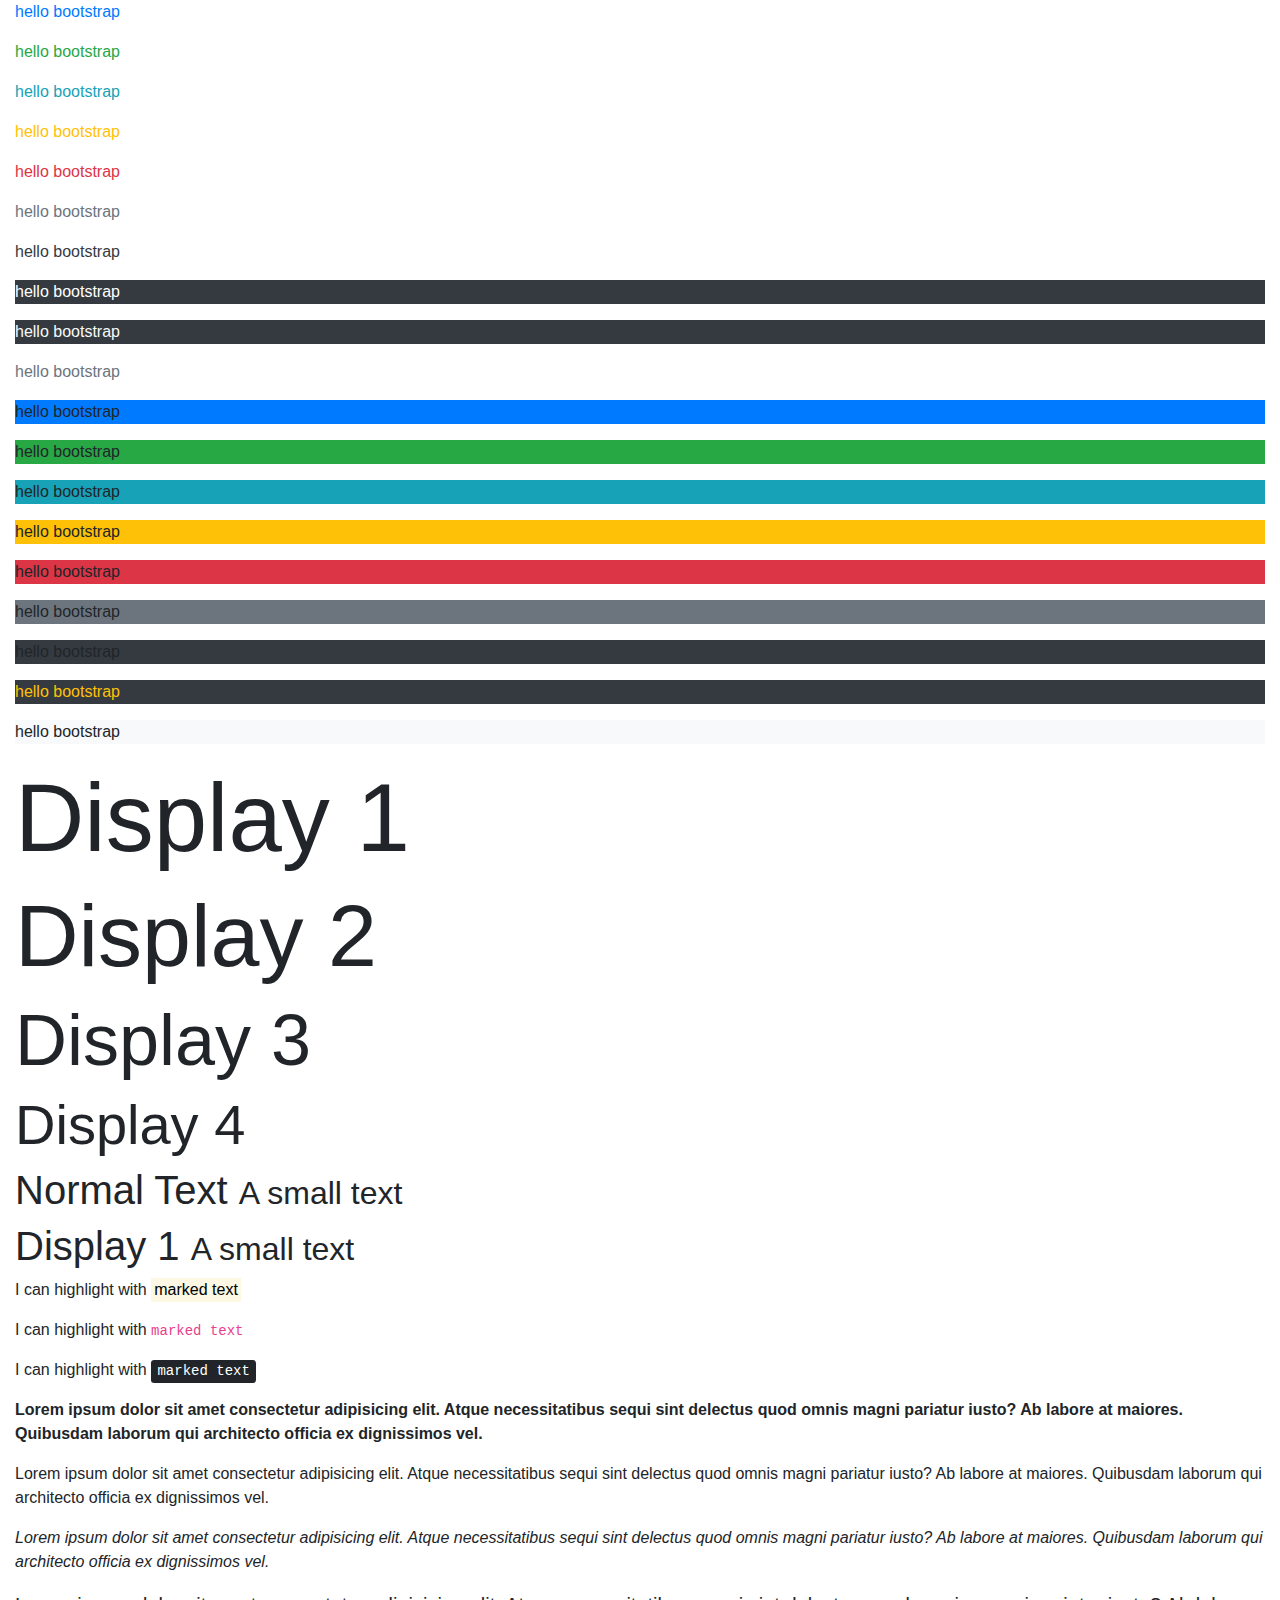
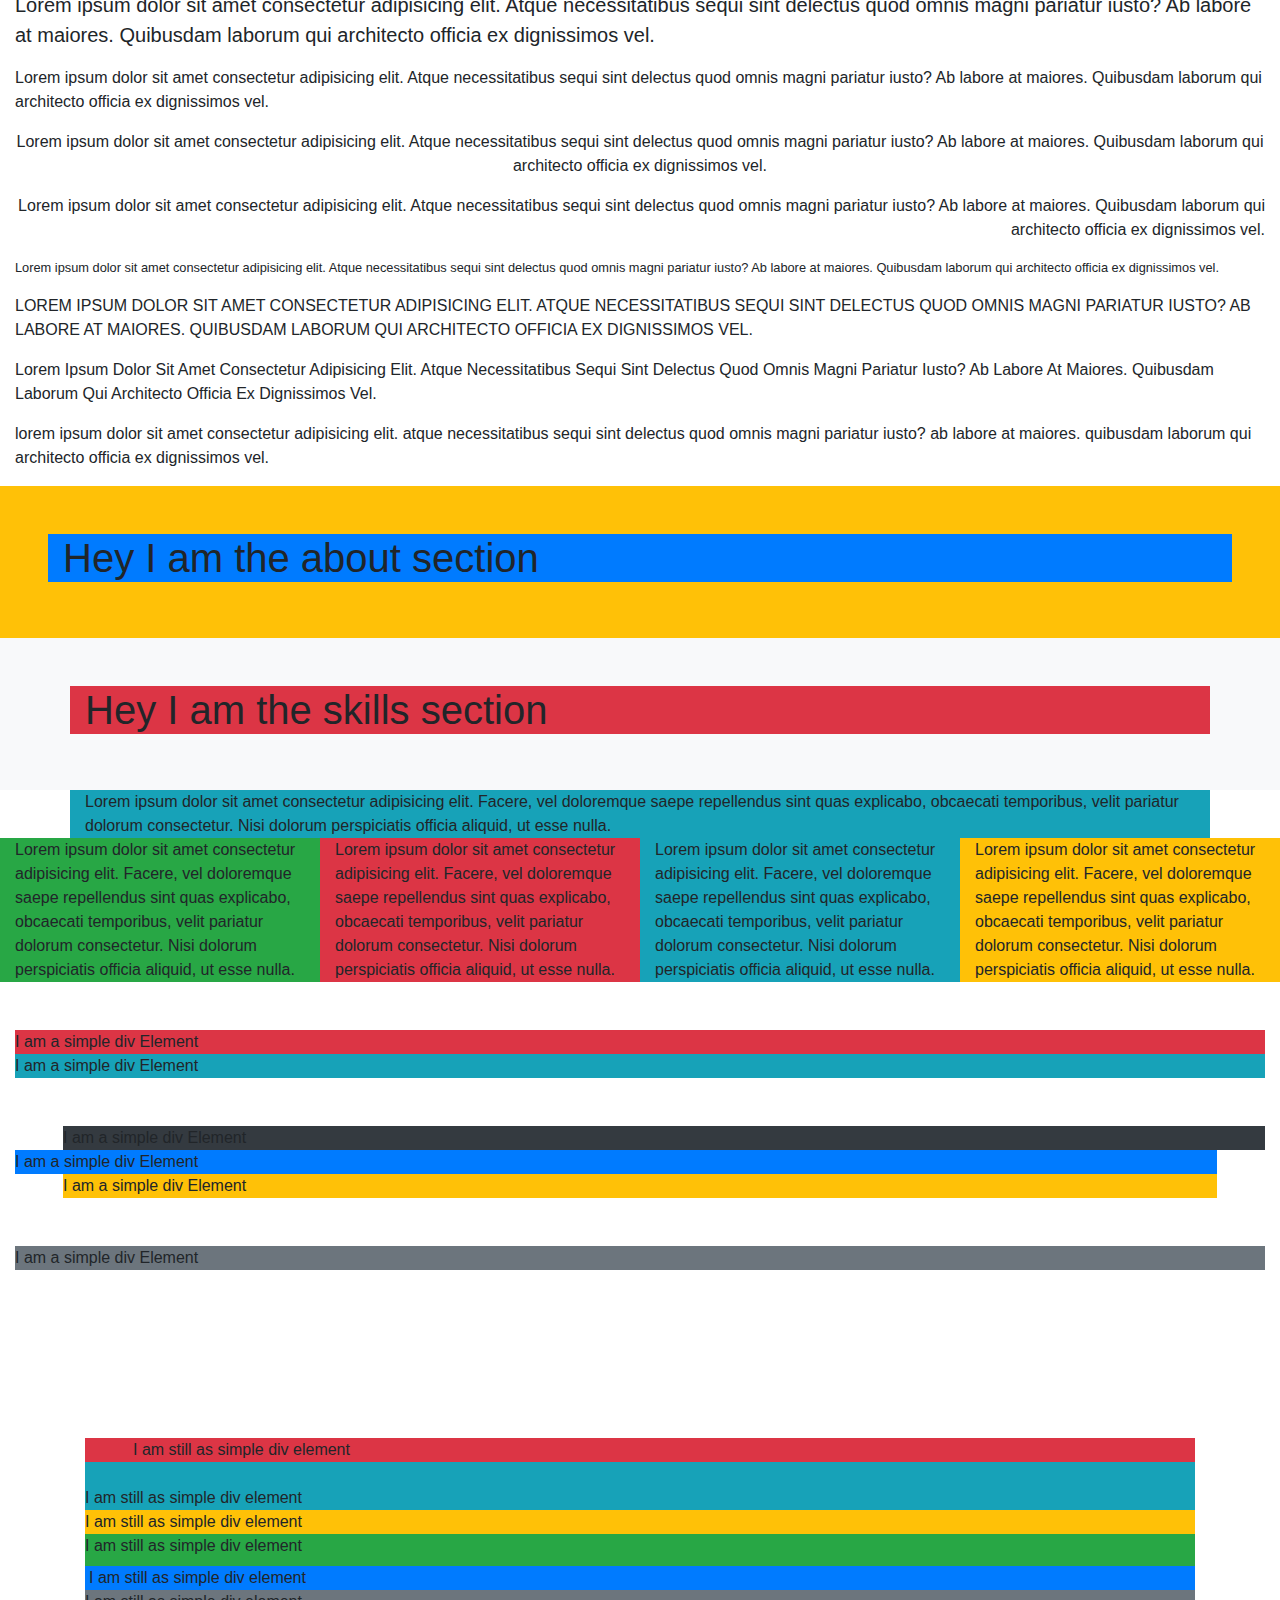
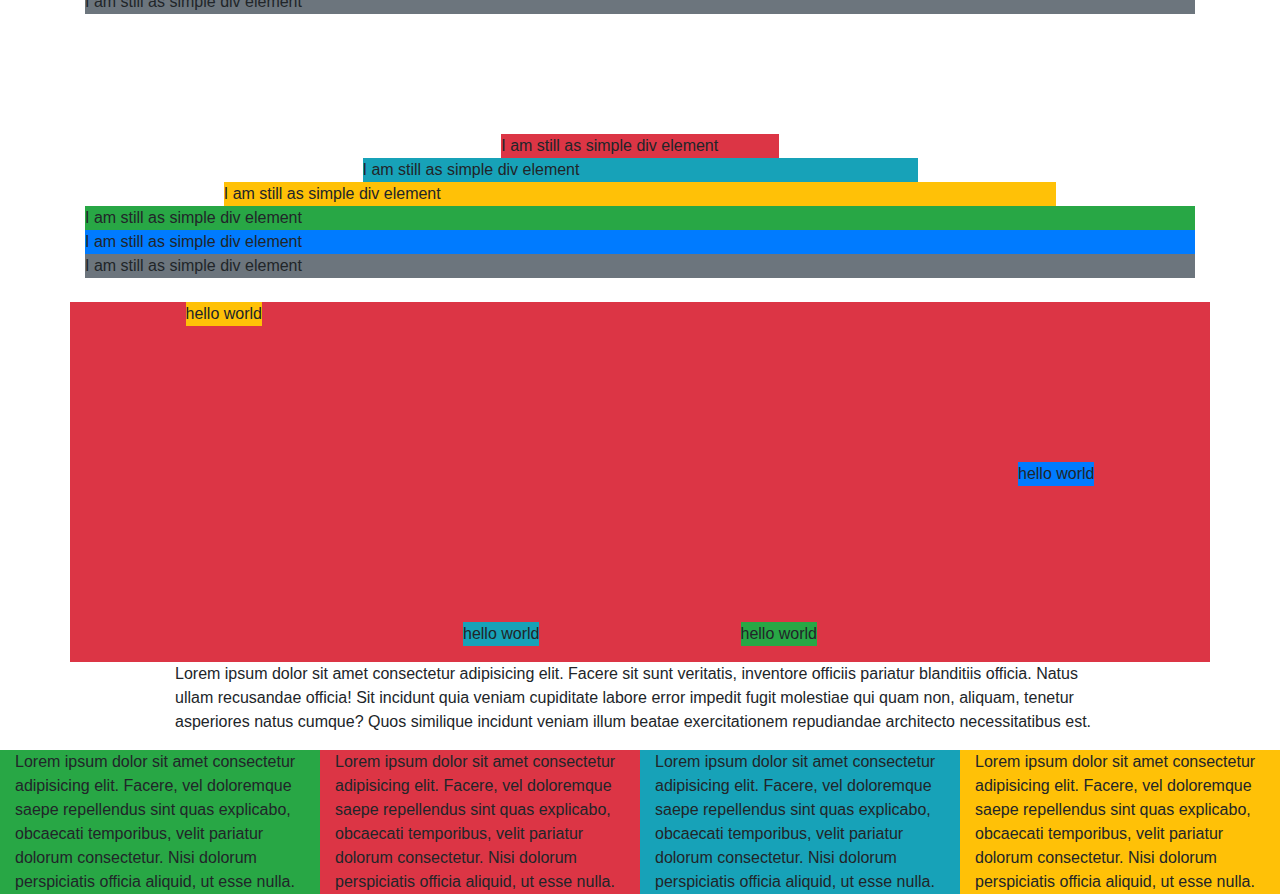
<file: bootstrap.html>
<html lang="en">
<head>
    <meta charset="UTF-8">
    <meta name="viewport" content="width=device-width, initial-scale=1.0">
    <meta http-equiv="X-UA-Compatible" content="ie=edge">
    <title>Bootstrap practice</title>
  <link rel="stylesheet" href="assets/css/bootstrap.css">
</head>
<style>
    .justify-content-around{
        min-height: 40vh;
    }
</style>
<body>
    <div class="container-fluid">
        <div class="row">
            <div class="col-md-12">
                <p class="text-primary">hello bootstrap</p>
                <p class="text-success">hello bootstrap</p>
                <p class="text-info">hello bootstrap</p>
                <p class="text-warning">hello bootstrap</p>
                <p class="text-danger">hello bootstrap</p>
                <p class="text-secondary">hello bootstrap</p>
                <p class="text-dark">hello bootstrap</p>
                <p class="text-white bg-dark">hello bootstrap</p>
                <p class="text-light bg-dark">hello bootstrap</p>
                <p class="text-muted">hello bootstrap</p>



                <p class="bg-primary">hello bootstrap</p>
                <p class="bg-success">hello bootstrap</p>
                <p class="bg-info">hello bootstrap</p>
                <p class="bg-warning">hello bootstrap</p>
                <p class="bg-danger">hello bootstrap</p>
                <p class="bg-secondary">hello bootstrap</p>
                <p class="bg-dark">hello bootstrap</p>
                <p class="bg-dark text-warning">hello bootstrap</p>
                <p class="bg-light">hello bootstrap</p>

                <h1 class="display-1">Display 1</h1>
                <h1 class="display-2">Display 2</h1>
                <h1 class="display-3">Display 3</h1>
                <h1 class="display-4">Display 4</h1>
                <h1>Normal Text <small>A small text</small></h1>
                <h1>Display 1 <small>A small text</small></h1>
               <p>I can highlight with <mark>marked text</mark></p>
               <p>I can highlight with <code>marked text</code></p>
               <p>I can highlight with <kbd>marked text</kbd></p>       
               <p class="font-weight-bold">Lorem ipsum dolor sit amet consectetur adipisicing elit. Atque necessitatibus sequi sint delectus quod omnis magni pariatur iusto? Ab labore at maiores. Quibusdam laborum qui architecto officia ex dignissimos vel.</p>
               <p class="font-weight-light">Lorem ipsum dolor sit amet consectetur adipisicing elit. Atque necessitatibus sequi sint delectus quod omnis magni pariatur iusto? Ab labore at maiores. Quibusdam laborum qui architecto officia ex dignissimos vel.</p>
               <p class="font-italic">Lorem ipsum dolor sit amet consectetur adipisicing elit. Atque necessitatibus sequi sint delectus quod omnis magni pariatur iusto? Ab labore at maiores. Quibusdam laborum qui architecto officia ex dignissimos vel.</p>
               <p class="lead">Lorem ipsum dolor sit amet consectetur adipisicing elit. Atque necessitatibus sequi sint delectus quod omnis magni pariatur iusto? Ab labore at maiores. Quibusdam laborum qui architecto officia ex dignissimos vel.</p>
               <p class="text-left">Lorem ipsum dolor sit amet consectetur adipisicing elit. Atque necessitatibus sequi sint delectus quod omnis magni pariatur iusto? Ab labore at maiores. Quibusdam laborum qui architecto officia ex dignissimos vel.</p>
               <p class="text-center">Lorem ipsum dolor sit amet consectetur adipisicing elit. Atque necessitatibus sequi sint delectus quod omnis magni pariatur iusto? Ab labore at maiores. Quibusdam laborum qui architecto officia ex dignissimos vel.</p>
               <p class="text-right">Lorem ipsum dolor sit amet consectetur adipisicing elit. Atque necessitatibus sequi sint delectus quod omnis magni pariatur iusto? Ab labore at maiores. Quibusdam laborum qui architecto officia ex dignissimos vel.</p>
               <p class="small">Lorem ipsum dolor sit amet consectetur adipisicing elit. Atque necessitatibus sequi sint delectus quod omnis magni pariatur iusto? Ab labore at maiores. Quibusdam laborum qui architecto officia ex dignissimos vel.</p>
               <p class="text-uppercase">Lorem ipsum dolor sit amet consectetur adipisicing elit. Atque necessitatibus sequi sint delectus quod omnis magni pariatur iusto? Ab labore at maiores. Quibusdam laborum qui architecto officia ex dignissimos vel.</p>
               <p class="text-capitalize">Lorem ipsum dolor sit amet consectetur adipisicing elit. Atque necessitatibus sequi sint delectus quod omnis magni pariatur iusto? Ab labore at maiores. Quibusdam laborum qui architecto officia ex dignissimos vel.</p>
               <p class="text-lowercase">Lorem ipsum dolor sit amet consectetur adipisicing elit. Atque necessitatibus sequi sint delectus quod omnis magni pariatur iusto? Ab labore at maiores. Quibusdam laborum qui architecto officia ex dignissimos vel.</p>

            </div>
        </div>
        </div>
        <section id="about" class="bg-warning p-5">
            <div class="container-fluid bg-primary">
                <h1>Hey I am the about section</h1>
            </div>
        </section>
        <section id="skills" class="bg-light p-5">
                <div class="container bg-danger">
                    <h1>Hey I am the skills section</h1>
                </div>
        </section>

        <div class="container">
                <div class="row">
                    <div class="col bg-info">Lorem ipsum dolor sit amet consectetur adipisicing elit. Facere, vel doloremque saepe repellendus sint quas explicabo, obcaecati temporibus, velit pariatur dolorum consectetur. Nisi dolorum perspiciatis officia aliquid, ut esse nulla.</div>
                </div>
        </div>

        <div class="container-fluid">
            <div class="row">
                <div class="col bg-success">Lorem ipsum dolor sit amet consectetur adipisicing elit. Facere, vel doloremque saepe repellendus sint quas explicabo, obcaecati temporibus, velit pariatur dolorum consectetur. Nisi dolorum perspiciatis officia aliquid, ut esse nulla.</div>            
                <div class="col bg-danger">Lorem ipsum dolor sit amet consectetur adipisicing elit. Facere, vel doloremque saepe repellendus sint quas explicabo, obcaecati temporibus, velit pariatur dolorum consectetur. Nisi dolorum perspiciatis officia aliquid, ut esse nulla.</div>
                <div class="col bg-info">Lorem ipsum dolor sit amet consectetur adipisicing elit. Facere, vel doloremque saepe repellendus sint quas explicabo, obcaecati temporibus, velit pariatur dolorum consectetur. Nisi dolorum perspiciatis officia aliquid, ut esse nulla.</div>
                <div class="col bg-warning">Lorem ipsum dolor sit amet consectetur adipisicing elit. Facere, vel doloremque saepe repellendus sint quas explicabo, obcaecati temporibus, velit pariatur dolorum consectetur. Nisi dolorum perspiciatis officia aliquid, ut esse nulla.</div>
            </div>
        </div>


        <div class="container-fluid">
            <div class="mt-5 bg-danger">I am a simple div Element</div>
            <div class="mb-5 bg-info">I am a simple div Element</div>
            <div class="ml-5 bg-dark">I am a simple div Element</div>
            <div class="mr-5 bg-primary">I am a simple div Element</div>
            <div class="mx-5 bg-warning">I am a simple div Element</div><!--the class "mx" styles the right and left hand side of the element together -->
            <div class="my-5 bg-secondary">I am a simple div Element</div><!--The "my" class styles the up and down side of the element together-->
        </div>

        <br>
        <br>
        <br>
        <br>
        <br>


        <div class="container">
            <div class="bg-danger pl-5">I am still as simple div element</div>
            <div class="bg-info pt-4">I am still as simple div element</div>
            <div class="bg-warning pr-3">I am still as simple div element</div>
            <div class="bg-success pb-2">I am still as simple div element</div>
            <div class="bg-primary px-1">I am still as simple div element</div>
            <div class="bg-secondary py-0">I am still as simple div element</div>
        </div>


        <br>
        <br>
        <br> 
        <br>
        <br>


        <div class="container">
            <div class="bg-danger w-25 mx-auto">I am still as simple div element</div><!--The class "mx-auto" centers an element-->
            <div class="bg-info w-50 mx-auto">I am still as simple div element</div>
            <div class="bg-warning w-75 mx-auto">I am still as simple div element</div>
            <div class="bg-success w-100 mx-auto">I am still as simple div element</div>
            <div class="bg-primary">I am still as simple div element</div>
            <div class="bg-secondary">I am still as simple div element</div>
        </div>
        <br>
        <div class="container">
            <div class="row">
                <div class="col bg-danger d-flex justify-content-around align-items-center"> <!--the class "d-flex is used for flexbox in bootstrap and only affects direct children of an element."-->
                    <p class="bg-warning align-self-start">hello world</p><!--the class "justify-content-* is used to align flex items horizontally, its options include start(by default), end, between, around and center"-->
                    <p class="bg-info align-self-end">hello world</p><!--the class "align-items-* is used to align flex items vertically, its options include start(by default), end, between, around and center"-->
                    <p class="bg-success align-self-end">hello world</p><!--the class "align-self-* is used to align a single flex item vertically.it is used on child element individually. its options include start(by default), end, between, around and center"-->
                    <p class="bg-primary">hello world</p>
                </div>
            </div>
        </div>


        <div class="container-fluid">
            <div class="row justify-content-center align-items-center">
                <div class="col-9">
                    <p>Lorem ipsum dolor sit amet consectetur adipisicing elit. Facere sit sunt veritatis, inventore officiis pariatur blanditiis officia. Natus ullam recusandae officia! Sit incidunt quia veniam cupiditate labore error impedit fugit molestiae qui quam non, aliquam, tenetur asperiores natus cumque? Quos similique incidunt veniam illum beatae exercitationem repudiandae architecto necessitatibus est.</p>
                </div>
            </div>
        </div>


        <div class="container-fluid">
                <div class="row">
                    <div class="col-md-3 col-lg-3 bg-success">Lorem ipsum dolor sit amet consectetur adipisicing elit. Facere, vel doloremque saepe repellendus sint quas explicabo, obcaecati temporibus, velit pariatur dolorum consectetur. Nisi dolorum perspiciatis officia aliquid, ut esse nulla.</div>            
                    <div class="col-md-3 col-lg-3 bg-danger">Lorem ipsum dolor sit amet consectetur adipisicing elit. Facere, vel doloremque saepe repellendus sint quas explicabo, obcaecati temporibus, velit pariatur dolorum consectetur. Nisi dolorum perspiciatis officia aliquid, ut esse nulla.</div>
                    <div class="col-md-3 col-lg-3 bg-info">Lorem ipsum dolor sit amet consectetur adipisicing elit. Facere, vel doloremque saepe repellendus sint quas explicabo, obcaecati temporibus, velit pariatur dolorum consectetur. Nisi dolorum perspiciatis officia aliquid, ut esse nulla.</div>
                    <div class="col-md-3 col-lg-3 bg-warning">Lorem ipsum dolor sit amet consectetur adipisicing elit. Facere, vel doloremque saepe repellendus sint quas explicabo, obcaecati temporibus, velit pariatur dolorum consectetur. Nisi dolorum perspiciatis officia aliquid, ut esse nulla.</div>
                </div>
        </div>

</body>
</html>
</file>
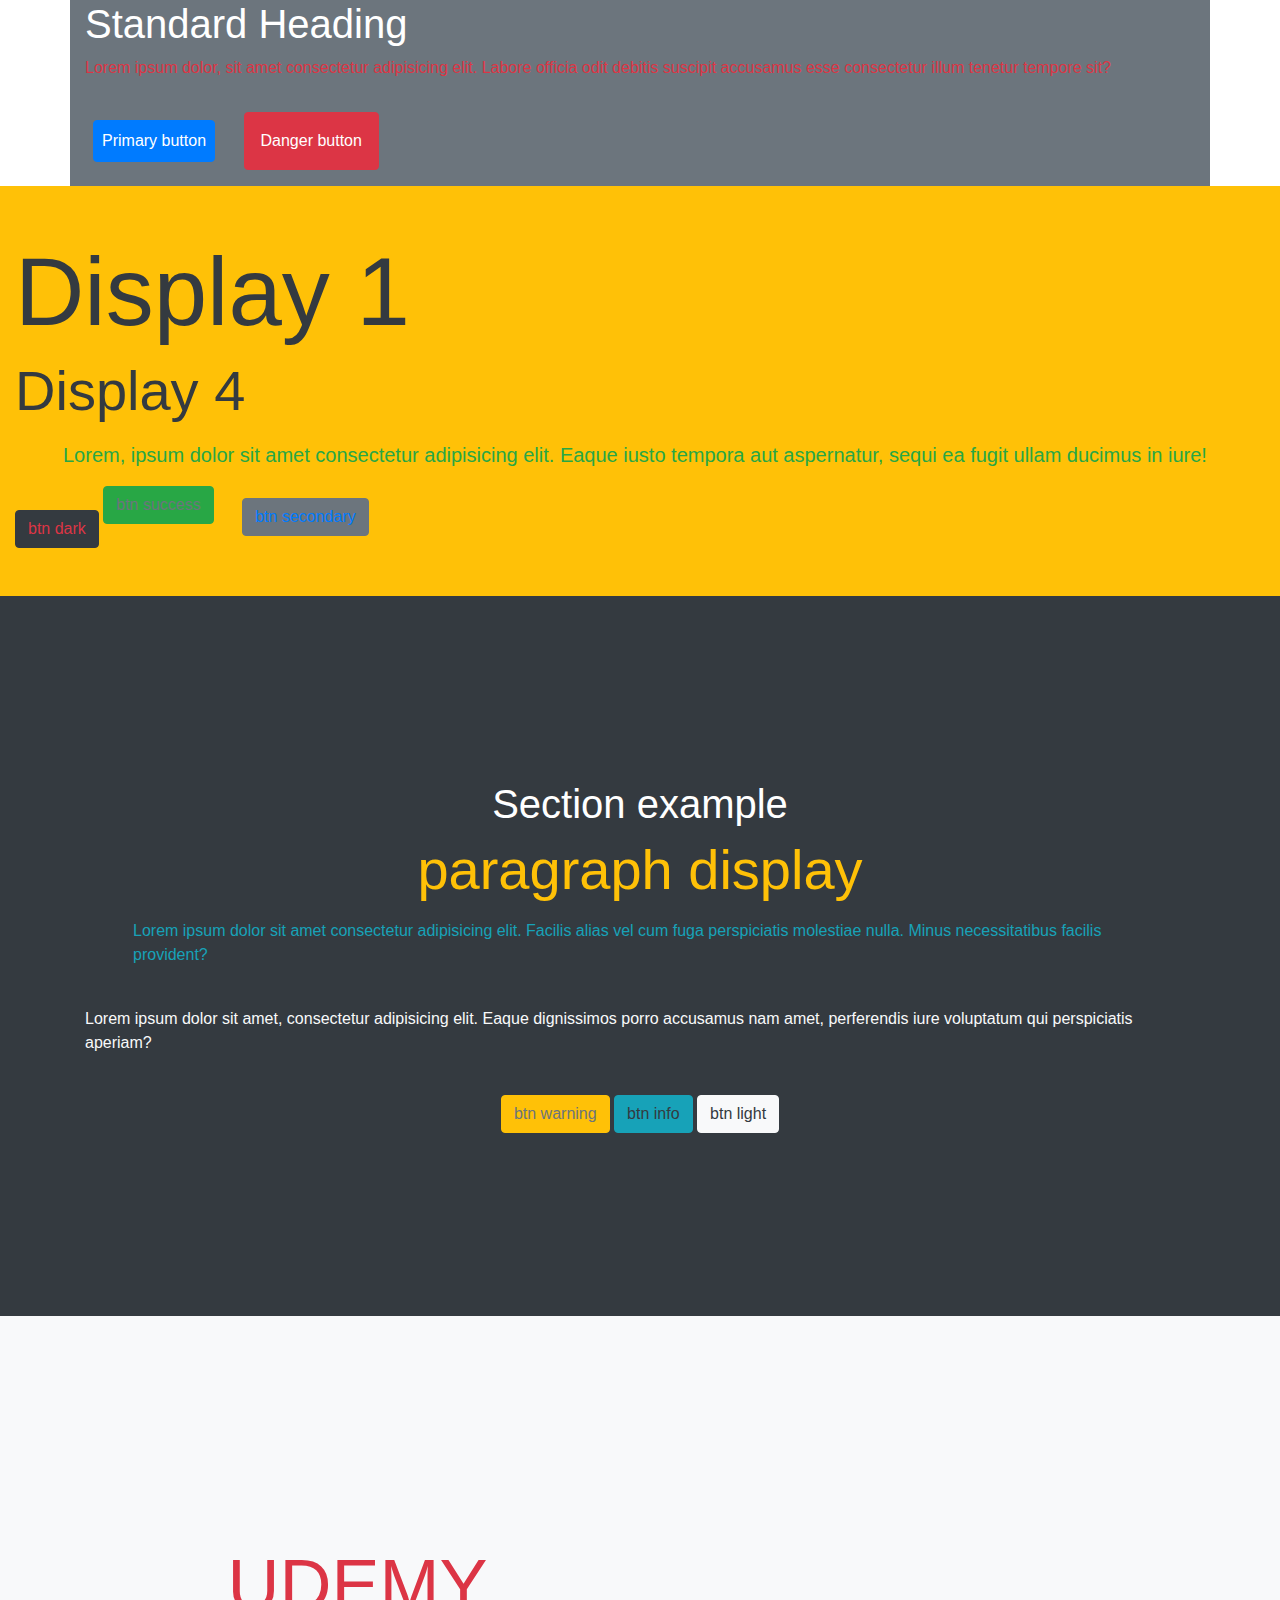
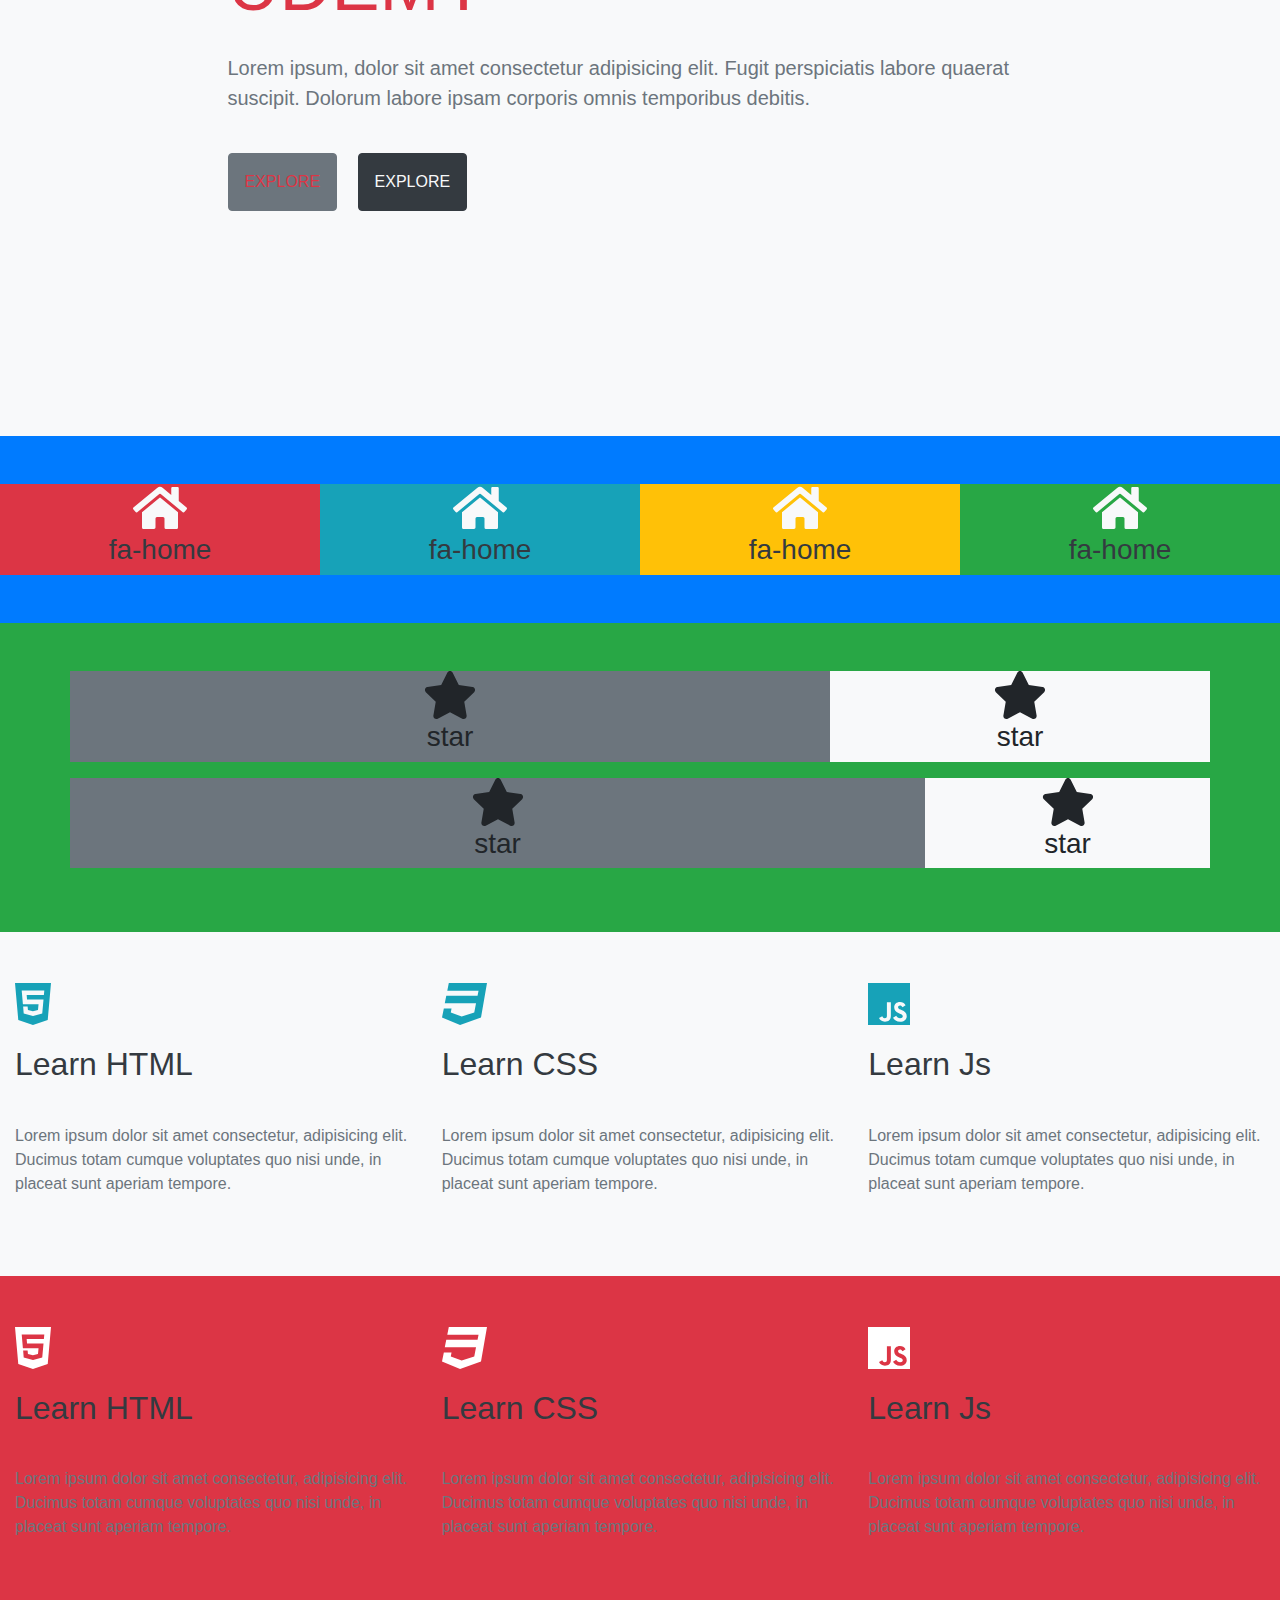
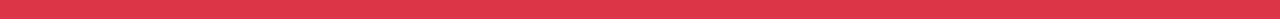
<file: bootstrap_proj.html>
<!DOCTYPE html>
<html lang="en">
<head>
    <meta charset="UTF-8">
    <meta name="viewport" content="width=device-width, initial-scale=1.0">
    <meta http-equiv="X-UA-Compatible" content="ie=edge">
    <title>Document</title>
    <!--bootstrap css-->
    <link rel="stylesheet" href="assets/css/bootstrap.css">
    <!--main css-->
    <link rel="stylesheet" href="assets/css/main.css">
    <!--font Awesome-->
    <script src="assets/js/all.js"></script>

</head>
<body>
    <div class="container bg-secondary text-white">
        <div class="row">
            <div class="col">
                <h1>Standard Heading</h1>
                <p class="text-danger">Lorem ipsum dolor, sit amet consectetur adipisicing elit. Labore officia odit debitis suscipit accusamus esse consectetur illum tenetur tempore sit?</p>
                <button type="button" class="btn btn-primary m-2 p-2">Primary button</button>
                <button type="button" class="btn btn-danger m-3 p-3">Danger button</button>
            </div>
        </div>
    </div>
    <!--end of container-->
    <div class="container-fluid bg-warning text-dark py-5">
        <div class="row">
            <div class="col">
                <h1 class="display-1">Display 1</h1>
                <p class="display-4">Display 4</p>
                <p class="text-success lead px-5">Lorem, ipsum dolor sit amet consectetur adipisicing elit. Eaque iusto tempora aut aspernatur, sequi ea fugit ullam ducimus in iure!</p>
                <button class="btn btn-dark text-danger mt-4" type="button">btn dark</button>
                <button class="btn btn-success text-muted mb-4" type="button">btn success</button>
                <button class="btn btn-secondary text-primary mx-4" type="button">btn secondary</button>
            </div>
        </div>
    </div>
    <!--end of container-fluid-->
    <section class="bg-dark" id="skills">
        <div class="container">
            <div class="row align-items-center height">
                <div class="col text-center">
                    <h1 class="text-white">Section example</h1>
                    <p class="display-4 text-warning">paragraph display</p>
                    <p class="text-info px-5 text-left">Lorem ipsum dolor sit amet consectetur adipisicing elit. Facilis alias vel cum fuga perspiciatis molestiae nulla. Minus necessitatibus facilis provident?</p>
                    <p class="text-light text-left py-4">Lorem ipsum dolor sit amet, consectetur adipisicing elit. Eaque dignissimos porro accusamus nam amet, perferendis iure voluptatum qui perspiciatis aperiam?</p>
                    <button class="btn btn-warning text-secondary">btn warning</button>
                    <button class="btn btn-info text-dark">btn info</button>
                    <button class="btn btn-light text-dark">btn light</button>
                </div>
            </div>
        </div>
    </section>
    <!--End of first section-->

    <section class="bg-light">
        <div class="container">
            <div class="row height align-items-center justify-content-center">
                <div class="col-9">
                    <h1 class="display-3 text-danger text-uppercase">udemy</h1>
                    <p class="text-muted lead my-4">Lorem ipsum, dolor sit amet consectetur adipisicing elit. Fugit perspiciatis labore quaerat suscipit. Dolorum labore ipsam corporis omnis temporibus debitis.</p>
                    <a href="" class="btn btn-secondary text-danger text-uppercase p-3  mt-3">explore</a>
                    <a href="" class="btn btn-dark text-light text-uppercase p-3  mt-3 mx-3">explore</a>
                </div>
            </div>
        </div>
    </section>
    <!--end of second section-->


    <section class="bg-primary py-5">
        <div class="container-fluid">
            <div class="row">
                <div class="col text-center bg-danger">
                    <i class="fas fa-home fa-3x text-light"></i>
                    <h3 class="text-dark">fa-home</h3>
                </div>
                <div class="col text-center bg-info">
                    <i class="fas fa-home fa-3x text-light"></i>
                    <h3 class="text-dark">fa-home</h3>
                </div>
                <div class="col text-center bg-warning">
                    <i class="fas fa-home fa-3x text-light"></i>
                    <h3 class="text-dark">fa-home</h3>
                </div>
                <div class="col text-center bg-success">
                    <i class="fas fa-home fa-3x text-light"></i>
                    <h3 class="text-dark">fa-home</h3>
                </div>
            </div>
        </div>
    </section>
    <!--end of first grid section-->
    <section class="bg-success py-5">
        <div class="container">
            <div class="row">

                <div class="col-8 bg-secondary mb-3 text-center">
                    <i class="fas fa-star fa-3x"></i>
                    <h3>star</h3>
                </div>
                <div class="col-4 bg-light mb-3 text-center">
                    <i class="fas fa-star fa-3x"></i>
                    <h3>star</h3>
                </div>

                <div class="col-9 bg-secondary mb-3 text-center">
                        <i class="fas fa-star fa-3x"></i>
                        <h3>star</h3>
                    </div>
                    <div class="col-3 bg-light mb-3 text-center">
                        <i class="fas fa-star fa-3x"></i>
                        <h3>star</h3>
                </div>

            </div>
        </div>
    </section>
    <!--end of second grid-->

    <section class="bg-light py-5">
        <div class="container-fluid">
            <div class="row">
                <!--single column-->
                <div class="col-md-4">
                    <i class="fab fa-html5 fa-3x text-info"></i>
                    <h2 class="text-capitalize text-dark py-3">Learn HTML</h2>
                    <p class="text-muted text-dark py-3">Lorem ipsum dolor sit amet consectetur, adipisicing elit. Ducimus totam cumque voluptates quo nisi unde, in placeat sunt aperiam tempore.</p>
                </div>
                <!--end of single column-->

                 <!--single column-->
                 <div class="col-md-4">
                        <i class="fab fa-css3 fa-3x text-info"></i>
                        <h2 class="text-capitalize text-dark py-3">Learn CSS</h2>
                        <p class="text-muted text-dark py-3">Lorem ipsum dolor sit amet consectetur, adipisicing elit. Ducimus totam cumque voluptates quo nisi unde, in placeat sunt aperiam tempore.</p>
                </div>
                    <!--end of single column-->
 
                     <!--single column-->
                <div class="col-md-4">
                        <i class="fab fa-js fa-3x text-info"></i>
                        <h2 class="text-capitalize text-dark py-3">Learn Js</h2>
                        <p class="text-muted text-dark py-3">Lorem ipsum dolor sit amet consectetur, adipisicing elit. Ducimus totam cumque voluptates quo nisi unde, in placeat sunt aperiam tempore.</p>
                </div>
                    <!--end of single column-->
            </div>
        </div>
    </section>
    <!--End of Section-->
    
    <section class="bg-danger py-5">
        <!--Last section-->
            <div class="container-fluid">
                <div class="row">
                    <!--single column-->
                    <div class="col-md-4">
                        <i class="fab fa-html5 fa-3x text-white"></i>
                        <h2 class="text-capitalize text-dark py-3">Learn HTML</h2>
                        <p class="text-muted text-dark py-3">Lorem ipsum dolor sit amet consectetur, adipisicing elit. Ducimus totam cumque voluptates quo nisi unde, in placeat sunt aperiam tempore.</p>
                    </div>
                    <!--end of single column-->
    
                     <!--single column-->
                     <div class="col-md-4">
                            <i class="fab fa-css3 fa-3x text-white"></i>
                            <h2 class="text-capitalize text-dark py-3">Learn CSS</h2>
                            <p class="text-muted text-dark py-3">Lorem ipsum dolor sit amet consectetur, adipisicing elit. Ducimus totam cumque voluptates quo nisi unde, in placeat sunt aperiam tempore.</p>
                    </div>
                        <!--end of single column-->
     
                         <!--single column-->
                    <div class="col-md-4">
                            <i class="fab fa-js fa-3x text-white"></i>
                            <h2 class="text-capitalize text-dark py-3">Learn Js</h2>
                            <p class="text-muted text-dark py-3">Lorem ipsum dolor sit amet consectetur, adipisicing elit. Ducimus totam cumque voluptates quo nisi unde, in placeat sunt aperiam tempore.</p>
                    </div>
                        <!--end of single column-->
                </div>
            </div>
        </section>

 




<!--jquery-->
 <script src="assets/js/jquery-3.4.1.min.js"></script>
 <!--bootstrap js-->
 <script src="assets/js/bootstrap.bundle.js"></script>
</body>
</html>
</file>
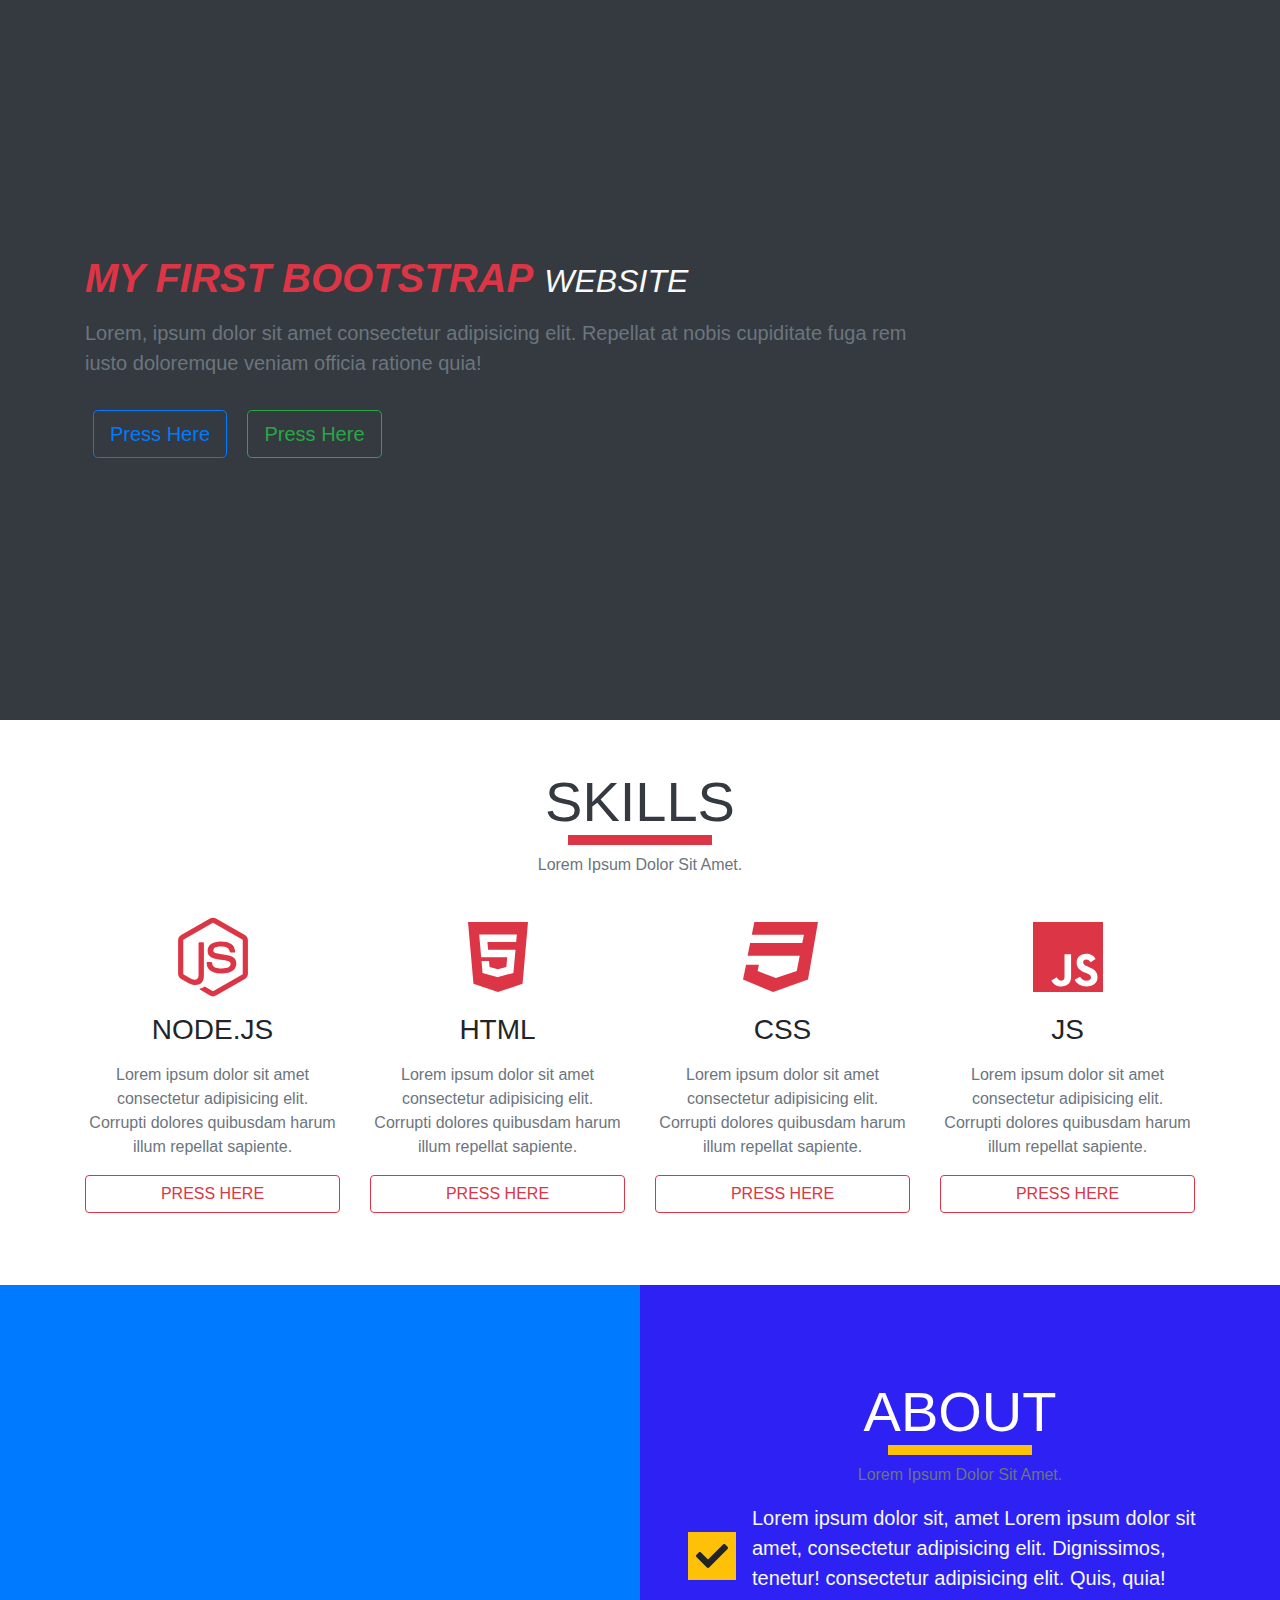
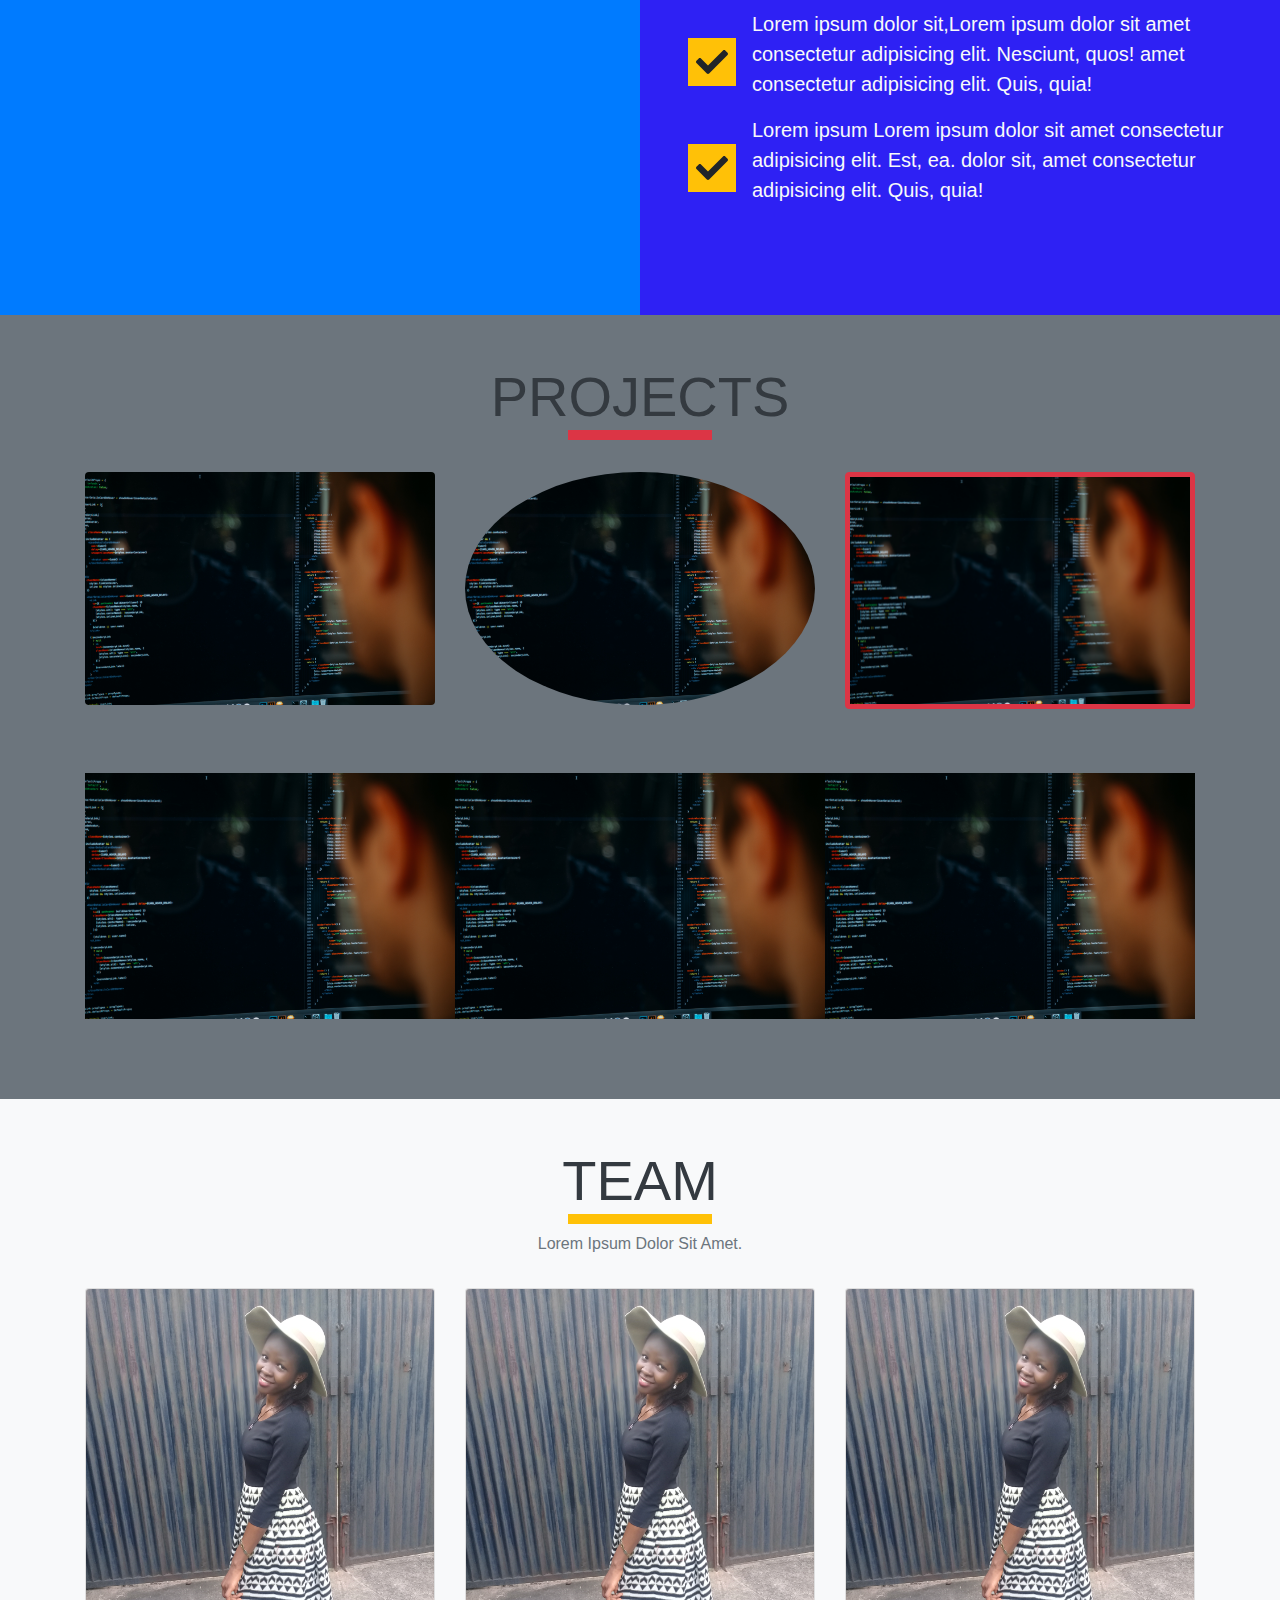
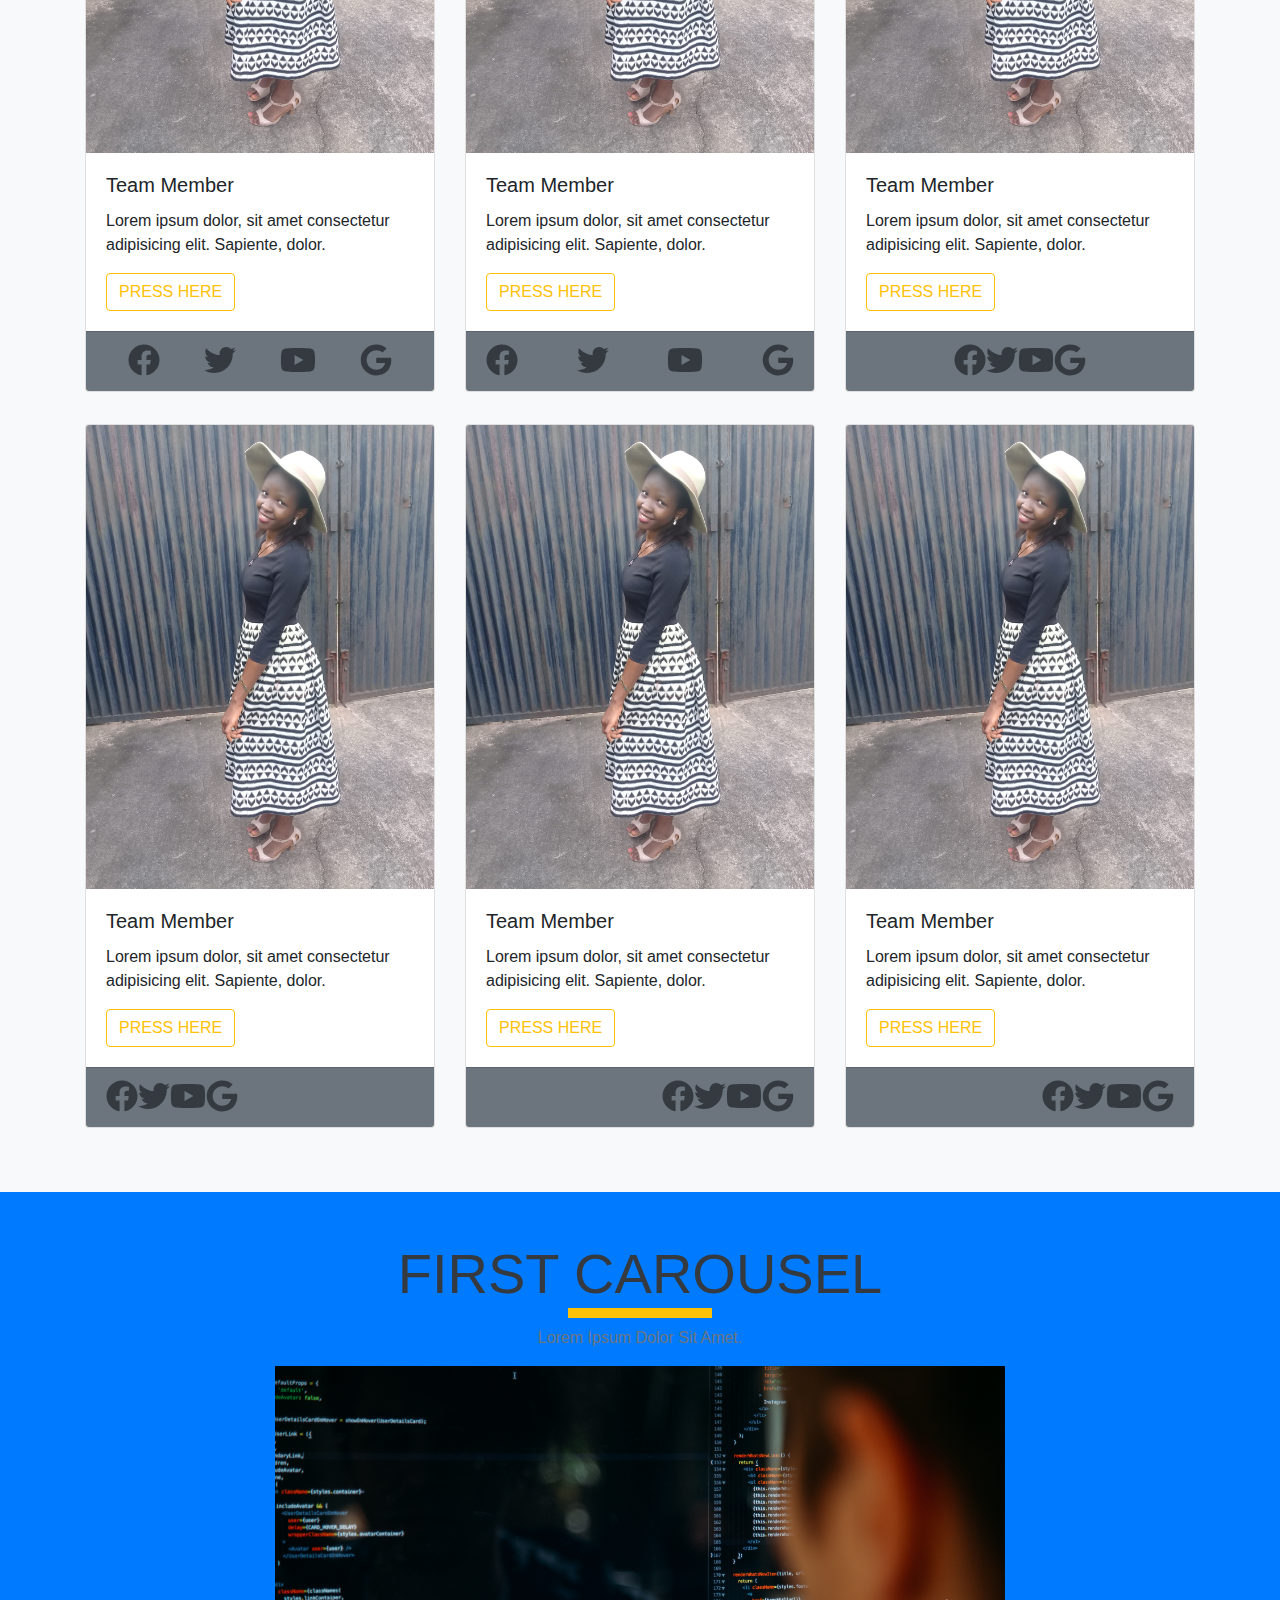
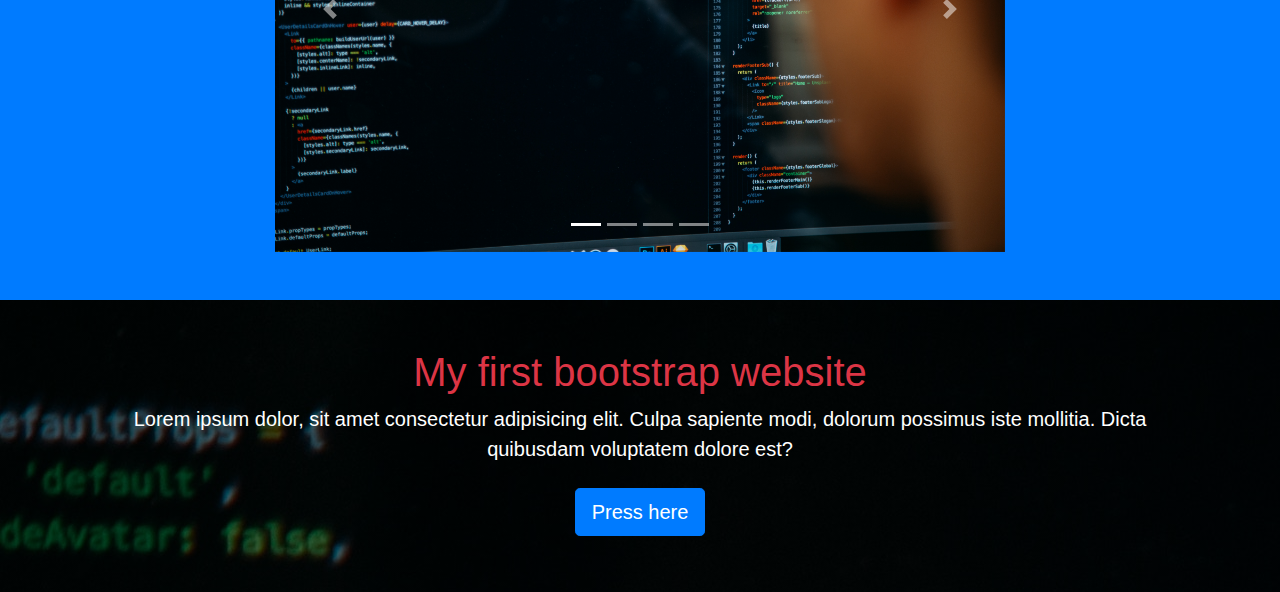
<file: bootstrapmain.html>
<!DOCTYPE html>
<html lang="en">
<head>
    <meta charset="UTF-8">
    <meta name="viewport" content="width=device-width, initial-scale=1.0">
    <meta http-equiv="X-UA-Compatible" content="ie=edge">
    <title>Bootstrap main Project</title>
    <link rel="stylesheet" href="assets/css/bootstrap.css">
    <link rel="stylesheet" href="assets/css/bootstrap-reboot.min.css">
    <!--main css-->
    <link rel="stylesheet" href="assets/css/main.css">
    <!--font Awesome-->
    <script src="assets/js/all.js"></script>

</head>
<body>

 <header id="header" class="bg-dark">
    <div class="container">
        <div class="row height align-items-center">
            <div class="col">
                <h1 class="text-danger text-uppercase font-weight-bold font-italic"><strong>my first bootstrap</strong>
                <small class="text-light">Website</small></h1>
                <p class="text-muted lead py-2 w-75">Lorem, ipsum dolor sit amet consectetur adipisicing elit. Repellat at nobis cupiditate fuga rem iusto doloremque veniam officia ratione quia!</p>
                <a href="#" class="btn btn-outline-primary btn-lg m-2 text-capitalize">press here</a>
                <a href="#" class="btn btn-outline-success btn-lg m-2 text-capitalize">press here</a>
            </div>
        </div>
    </div>
 </header>
 <!--End of header-->

 <!--Skills section-->
 <section id="skills" class="py-5 bg-white">
     <div class="container">
        <!--title-->
        <div class="row">
            <div class="col text-center">
                <h1 class="display-4 text-uppercase text-dark mb-0">
                    <strong>skills</strong>
                </h1>
                <div class="title-underline bg-danger"></div>
                <p class="mt-2 text-capitalize text-muted">Lorem ipsum dolor sit amet.</p>
            </div>
        </div>
        <!--end of title-->

        <div class="row">

            <!--single col-->
            <div class="col-md-6 col-lg-3 text-center my-4">
                <i class="fab fa-node-js fa-5x text-danger"></i>
                <h3 class="text-uppercase my-3">node.js</h3>
                <P class="text-muted mx-1">Lorem ipsum dolor sit amet consectetur adipisicing elit. Corrupti dolores quibusdam harum illum repellat sapiente.</P>
                <a href="" class="btn btn-outline-danger btn-block text-uppercase">press here</a>
            </div>
            <!--end of single col-->

             <!--single col-->
             <div class="col-md-6 col-lg-3 text-center my-4">
                <i class="fab fa-html5 fa-5x text-danger"></i>
                <h3 class="text-uppercase my-3">html</h3>
                <P class="text-muted mx-1">Lorem ipsum dolor sit amet consectetur adipisicing elit. Corrupti dolores quibusdam harum illum repellat sapiente.</P>
                <a href="" class="btn btn-outline-danger btn-block text-uppercase">press here</a>
            </div>
            <!--end of single col-->

            <!--single col-->
            <div class="col-md-6 col-lg-3 text-center my-4">
                <i class="fab fa-css3 fa-5x text-danger"></i>
                <h3 class="text-uppercase my-3">css</h3>
                <P class="text-muted mx-1">Lorem ipsum dolor sit amet consectetur adipisicing elit. Corrupti dolores quibusdam harum illum repellat sapiente.</P>
                <a href="" class="btn btn-outline-danger btn-block text-uppercase">press here</a>
            </div>
            <!--end of single col-->

            <!--single col-->
            <div class="col-md-6 col-lg-3 text-center my-4">
                <i class="fab fa-js fa-5x text-danger"></i>
                <h3 class="text-uppercase my-3">js</h3>
                <P class="text-muted mx-1">Lorem ipsum dolor sit amet consectetur adipisicing elit. Corrupti dolores quibusdam harum illum repellat sapiente.</P>
                <a href="" class="btn btn-outline-danger btn-block text-uppercase">press here</a>
            </div>
            <!--end of single col-->


        </div>
     </div>
 </section>
<!--end of skills section-->

<!--about section-->
<section class="bg-primary about-picture">
    <div class="container-fluid">
        <div class="row">

           <!--about text col-->
           <div class="col-md-6 offset-md-6 about-text height-80 px-5 d-flex align-items-center justify-content-center header-right">
               <!--about text center-->
             <div class="about-text-center">

                <!--title-->
                <div class="row">
                    <div class="col text-center">
                        <h1 class="display-4 text-uppercase text-white mb-0">
                            <strong>about</strong>
                        </h1>
                        <div class="title-underline bg-warning"></div>
                        <p class="mt-2 text-capitalize text-muted">Lorem ipsum dolor sit amet.</p>
                    </div>
                </div>
                <!--end of title-->

                <!--single item-->
                    <div class="checkbox-item d-flex">
                        <i class="fas fa-check fa-3x p-2 bg-warning mr-3 align-self-center"></i>
                        <p class="text-light lead">Lorem ipsum dolor sit, amet Lorem ipsum dolor sit amet, consectetur adipisicing elit. Dignissimos, tenetur! consectetur adipisicing elit. Quis, quia!</p>  
                      </div>
                      <!--end of single item-->
  
                      <!--single item-->
                      <div class="checkbox-item d-flex">
                            <i class="fas fa-check fa-3x p-2 bg-warning mr-3 my-1 align-self-center"></i>
                            <p class="text-light lead">Lorem ipsum dolor sit,Lorem ipsum dolor sit amet consectetur adipisicing elit. Nesciunt, quos! amet consectetur adipisicing elit. Quis, quia!</p>  
                      </div>
                      <!--end of single item-->
  
                      <!--single item-->
                      <div class="checkbox-item d-flex">
                            <i class="fas fa-check fa-3x p-2 bg-warning mr-3 align-self-center"></i>
                            <p class="text-light lead">Lorem ipsum Lorem ipsum dolor sit amet consectetur adipisicing elit. Est, ea. dolor sit, amet consectetur adipisicing elit. Quis, quia!</p>  
                      </div>
                      <!--end of single item-->
                
    

             </div>  
             <!--end of about-text-center-->
           </div>
           <!--end of about text col-->


        </div>
        <!--end of row-->
    </div>
    <!--end of container-fluid-->
</section>
<!--end of about section-->



<!--Project section-->

<section id="section" class="py-5 bg-secondary">
    <div class="container">
         <!--title-->
         <div class="row">
            <div class="col text-center">
                <h1 class="display-4 text-uppercase text-dark mb-0">
                    <strong>projects</strong>
                </h1>
                <div class="title-underline bg-danger"></div>
            </div>
        </div>
        <!--end of title-->

        <!--first row-->
    <div class="row py-3">
        <!--single project image column-->
        <div class="col-sm-6 col-md-4 my-3">
            <img src="assets/image/codingpix.jpg" class="img-fluid rounded" alt="project"> 
        </div>
        <!--end of single project image column-->

        <!--single project image column-->
        <div class="col-sm-6 col-md-4 my-3">
            <img src="assets/image/codingpix.jpg" class="img-fluid rounded-circle" alt="project"> 
        </div>
        <!--end of single project image column-->

        <!--single project image column-->
        <div class="col-sm-6 col-md-4 my-3">
            <img src="assets/image/codingpix.jpg" class="img-fluid img-thumbnail bg-danger border border-danger" alt="project"> 
        </div>
        <!--end of single project image column-->
    </div>
    <!--end of row-->


         <!--second row-->
    <div class="row py-3 no-gutters">
        <!--single project image column-->
        <div class="col-sm-6 col-md-4 my-3">
            <img src="assets/image/codingpix.jpg" class="img-fluid" alt="project"> 
        </div>
        <!--end of single project image column-->
    
        <!--single project image column-->
        <div class="col-sm-6 col-md-4 my-3">
            <img src="assets/image/codingpix.jpg" class="img-fluid" alt="project"> 
    </div>
    <!--end of single project image column-->
    
        <!--single project image column-->
        <div class="col-sm-6 col-md-4 my-3">
            <img src="assets/image/codingpix.jpg" class="img-fluid" alt="project"> 
        </div>
        <!--end of single project image column-->
    </div>
    <!--end of row-->
    </div>
    <!--end of container-->
</section>
<!--end of project section-->


<!--Team section-->

<section id="team" class="py-5 bg-light">
    <div class="container">
        <!--title-->
        <div class="row">
            <div class="col text-center">
                <h1 class="display-4 text-uppercase text-dark mb-0">
                    <strong>team</strong>
                </h1>
                <div class="title-underline bg-warning"></div>
                <p class="mt-2 text-capitalize text-muted">Lorem ipsum dolor sit amet.</p>
            </div>
        </div>
        <!--end of title-->
        <div class="row">
          <!--team member-->
          <div class="col-sm-6 col-md-6 col-lg-4 my-3">
            <div class="card">
               <img src="assets/image/Nwenwe.jpg" alt="member" class="card-img-top">
               <div class="card-body">
                  <h5 class="card-title text-capitalize">team member</h5>
                  <p class="card-text">Lorem ipsum dolor, sit amet consectetur adipisicing elit. Sapiente, dolor.</p>
                  <a href="#" class="btn btn-outline-warning text-uppercase">press here</a>
               </div>
               <div class="card-footer bg-secondary d-flex justify-content-around">
                   <a href="">
                       <i class="fab fa-facebook fa-2x text-dark"></i>
                    </a>
                    <a href="">
                        <i class="fab fa-twitter fa-2x text-dark"></i>
                    </a>

                    <a href="">
                        <i class="fab fa-youtube fa-2x text-dark"></i>
                    </a>
                    <a href="">
                        <i class="fab fa-google fa-2x text-dark"></i>
                    </a>
               </div>
            </div>
          </div>
          <!--end of team member-->  

          <div class="col-sm-6 col-md-6 col-lg-4 my-3">
                <div class="card">
                   <img src="assets/image/Nwenwe.jpg" alt="member" class="card-img-top">
                   <div class="card-body">
                      <h5 class="card-title text-capitalize">team member</h5>
                      <p class="card-text">Lorem ipsum dolor, sit amet consectetur adipisicing elit. Sapiente, dolor.</p>
                      <a href="#" class="btn btn-outline-warning text-uppercase">press here</a>
                   </div>
                   <div class="card-footer bg-secondary d-flex justify-content-between">
                       <a href="">
                           <i class="fab fa-facebook fa-2x text-dark"></i>
                        </a>
                        <a href="">
                            <i class="fab fa-twitter fa-2x text-dark"></i>
                        </a>
    
                        <a href="">
                            <i class="fab fa-youtube fa-2x text-dark"></i>
                        </a>
                        <a href="">
                            <i class="fab fa-google fa-2x text-dark"></i>
                        </a>
                   </div>
                </div>
            </div>
            <!--end of team member-->
            
            <div class="col-sm-6 col-md-6 col-lg-4 my-3">
                    <div class="card">
                       <img src="assets/image/Nwenwe.jpg" alt="member" class="card-img-top">
                       <div class="card-body">
                          <h5 class="card-title text-capitalize">team member</h5>
                          <p class="card-text">Lorem ipsum dolor, sit amet consectetur adipisicing elit. Sapiente, dolor.</p>
                          <a href="#" class="btn btn-outline-warning text-uppercase">press here</a>
                       </div>
                       <div class="card-footer bg-secondary d-flex justify-content-center">
                           <a href="">
                               <i class="fab fa-facebook fa-2x text-dark"></i>
                            </a>
                            <a href="">
                                <i class="fab fa-twitter fa-2x text-dark"></i>
                            </a>
        
                            <a href="">
                                <i class="fab fa-youtube fa-2x text-dark"></i>
                            </a>
                            <a href="">
                                <i class="fab fa-google fa-2x text-dark"></i>
                            </a>
                       </div>
                    </div>
                  </div>
                  <!--end of team member-->  

                <div class="col-sm-6 col-md-6 col-lg-4 my-3">
                    <div class="card">
                       <img src="assets/image/Nwenwe.jpg" alt="member" class="card-img-top">
                       <div class="card-body">
                          <h5 class="card-title text-capitalize">team member</h5>
                          <p class="card-text">Lorem ipsum dolor, sit amet consectetur adipisicing elit. Sapiente, dolor.</p>
                          <a href="#" class="btn btn-outline-warning text-uppercase">press here</a>
                       </div>
                       <div class="card-footer bg-secondary d-flex justify-content-start">
                           <a href="">
                               <i class="fab fa-facebook fa-2x text-dark"></i>
                            </a>
                            <a href="">
                                <i class="fab fa-twitter fa-2x text-dark"></i>
                            </a>
        
                            <a href="">
                                <i class="fab fa-youtube fa-2x text-dark"></i>
                            </a>
                            <a href="">
                                <i class="fab fa-google fa-2x text-dark"></i>
                            </a>
                       </div>
                    </div>
                </div>
                <!--end of team member-->

                <div class="col-sm-6 col-md-6 col-lg-4 my-3">
                    <div class="card">
                       <img src="assets/image/Nwenwe.jpg" alt="member" class="card-img-top">
                       <div class="card-body">
                          <h5 class="card-title text-capitalize">team member</h5>
                          <p class="card-text">Lorem ipsum dolor, sit amet consectetur adipisicing elit. Sapiente, dolor.</p>
                          <a href="#" class="btn btn-outline-warning text-uppercase">press here</a>
                       </div>
                       <div class="card-footer bg-secondary d-flex justify-content-end">
                           <a href="">
                               <i class="fab fa-facebook fa-2x text-dark"></i>
                            </a>
                            <a href="">
                                <i class="fab fa-twitter fa-2x text-dark"></i>
                            </a>
        
                            <a href="">
                                <i class="fab fa-youtube fa-2x text-dark"></i>
                            </a>
                            <a href="">
                                <i class="fab fa-google fa-2x text-dark"></i>
                            </a>
                       </div>
                    </div>
                </div>
                <!--end of team member-->  

                <div class="col-sm-6 col-md-6 col-lg-4 my-3">
                    <div class="card">
                       <img src="assets/image/Nwenwe.jpg" alt="member" class="card-img-top">
                       <div class="card-body">
                          <h5 class="card-title text-capitalize">team member</h5>
                          <p class="card-text">Lorem ipsum dolor, sit amet consectetur adipisicing elit. Sapiente, dolor.</p>
                          <a href="#" class="btn btn-outline-warning text-uppercase">press here</a>
                       </div>
                       <div class="card-footer bg-secondary d-flex justify-content-end">
                           <a href="">
                               <i class="fab fa-facebook fa-2x text-dark"></i>
                            </a>
                            <a href="">
                                <i class="fab fa-twitter fa-2x text-dark"></i>
                            </a>
        
                            <a href="">
                                <i class="fab fa-youtube fa-2x text-dark"></i>
                            </a>
                            <a href="">
                                <i class="fab fa-google fa-2x text-dark"></i>
                            </a>
                       </div>
                    </div>
                </div>
                <!--end of team member--> 
        </div>
        <!--end of row-->
    </div>
    <!--end of container-fluid-->
</section>
<!--end of team section-->

<!--carousel section-->
<section id="carousel" class="py-5 bg-primary">
   <div class="container">
       <!--title-->
        <div class="row">
            <div class="col text-center">
                <h1 class="display-4 text-uppercase text-dark mb-0">
                    <strong>First carousel</strong>
                </h1>
                <div class="title-underline bg-warning"></div>
                <p class="mt-2 text-capitalize text-muted">Lorem ipsum dolor sit amet.</p>
            </div>
        </div>
        <!--end of title-->
        <!--carousel-->
        <div class="row">
            <div class="col-md-8 mx-auto text-center">
                <div id="example" class="carousel slide" data-ride="carousel">
                 <!--indicators-->
                 <ul class="carousel-indicators">
                    <li data-target="#example" data-slide-to="0" class="active"></li>
                    <li data-target="#example" data-slide-to="1"></li>
                    <li data-target="#example" data-slide-to="2"></li>
                    <li data-target="#example" data-slide-to="3"></li>
                 </ul>
                 <!--end of carousel indicators-->

                <!--images-->
                <div class="carousel-inner">
                    <div class="carousel-item active">
                      <img src="assets/image/codingpix.jpg" alt="project" class="d-block w-100">
                    </div>

                    <div class="carousel-item">
                        <img src="assets/image/codingpix.jpg" alt="project" class="d-block w-100">
                    </div>

                    <div class="carousel-item">
                        <img src="assets/image/codingpix.jpg" alt="project" class="d-block w-100">
                    </div>

                    <div class="carousel-item">
                        <img src="assets/image/codingpix.jpg" alt="project" class="d-block w-100">
                    </div>
                </div>
                <!--end of images-->

                <!--controls-->
                <a href="#example" class="carousel-control-prev" data-slide="prev">
                    <span class="carousel-control-prev-icon"></span>
                </a>
                <a href="#example" class="carousel-control-next" data-slide="next">
                    <span class="carousel-control-next-icon"></span>
                </a>
                <!--end of controls-->

                </div>
            </div>
        </div>
        <!--end of carousel-->
        
   </div>
   <!--end of container-->
</section>
<!--end of carousel section-->

<!--filler section-->
<section id="filler" class="p-5">
    <div class="container">
        <div class="row">
            <div class="col-md-6 col-lg-12 mx-auto text-center align-items-center justify-content-center">
                <h1 class="text-danger">My first bootstrap website</h1>
                <p class="lead text-white">Lorem ipsum dolor, sit amet consectetur adipisicing elit. Culpa sapiente modi, dolorum possimus iste mollitia. Dicta quibusdam voluptatem dolore est?</p>
                <a href="" class="btn btn-lg btn-primary m-2">Press here</a>
            </div>
        </div>
    </div>
</section>
<!--end of filler section-->

    


    <!--jquery-->
 <script src="assets/js/jquery-3.4.1.min.js"></script>
 <!--bootstrap js-->
 <script src="assets/js/bootstrap.bundle.js"></script>
</body>
</html>
</file>
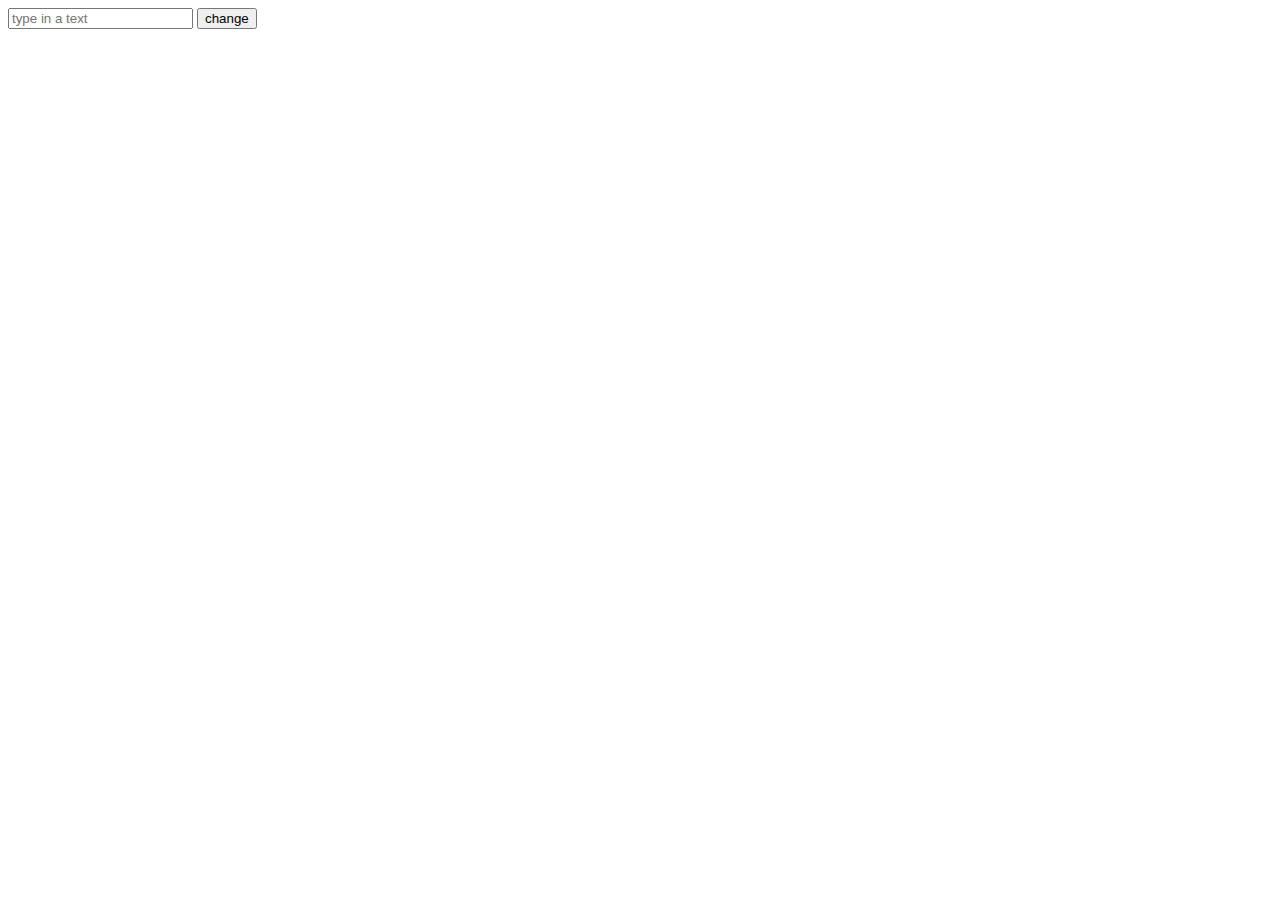
<file: assets/javascriptsite.html>
<!DOCTYPE html>
<html lang="en">
<head>
    <meta charset="UTF-8">
    <meta name="viewport" content="width=device-width, initial-scale=1.0">
    <meta http-equiv="X-UA-Compatible" content="ie=edge">
    <title>Document</title>
</head>
<body>
    <form>
        <input id="kizz" type="text" placeholder="type in a text">
        <button id="buton">change</button>
    </form>
    <div id="answer"></div>
<script>
    document.getElementById("kizz").addEventListener("keyup",change);
    function change() {
        var z=document.getElementById("kizz").value;
        document.getElementById("answer").innerHTML=z;
    }
// var a= 1;
// var b=2;
// var c="boy";
// var pi=3.142;
// var radius=7;
// var arc= pi*radius**2;
// var name="emma";
// var h=2;
// alert(a>3);
// alert("hello"+name);
// alert (arc);
// alert(a+c)
// alert("Emik");
</script>
</body>
</html>
</file>
<file: assets/css/main.css>
.height{
    min-height:80vh;
}
.title-underline{
    width:9rem;
    height:10px;
    margin:0 auto;
}

.height-80{
    min-height:70vh;
}
.about-picture{
    background: url(../image/codingpix.jpg);
    background-size: cover;
    background-position: center;
    background-repeat: no-repeat;
    background-attachment: fixed;
}

.header-right{
    background: rgba(60, 5, 240, 0.76);
}
#filler{
    background:linear-gradient(rgba(0,0,0,.5),rgba(0,0,0,.5)), url(../image/codingpix.jpg);
}

@media (max-width: 575.98px) {
    .news-header{
        max-height: 25vh;
    }
  }
</file>
